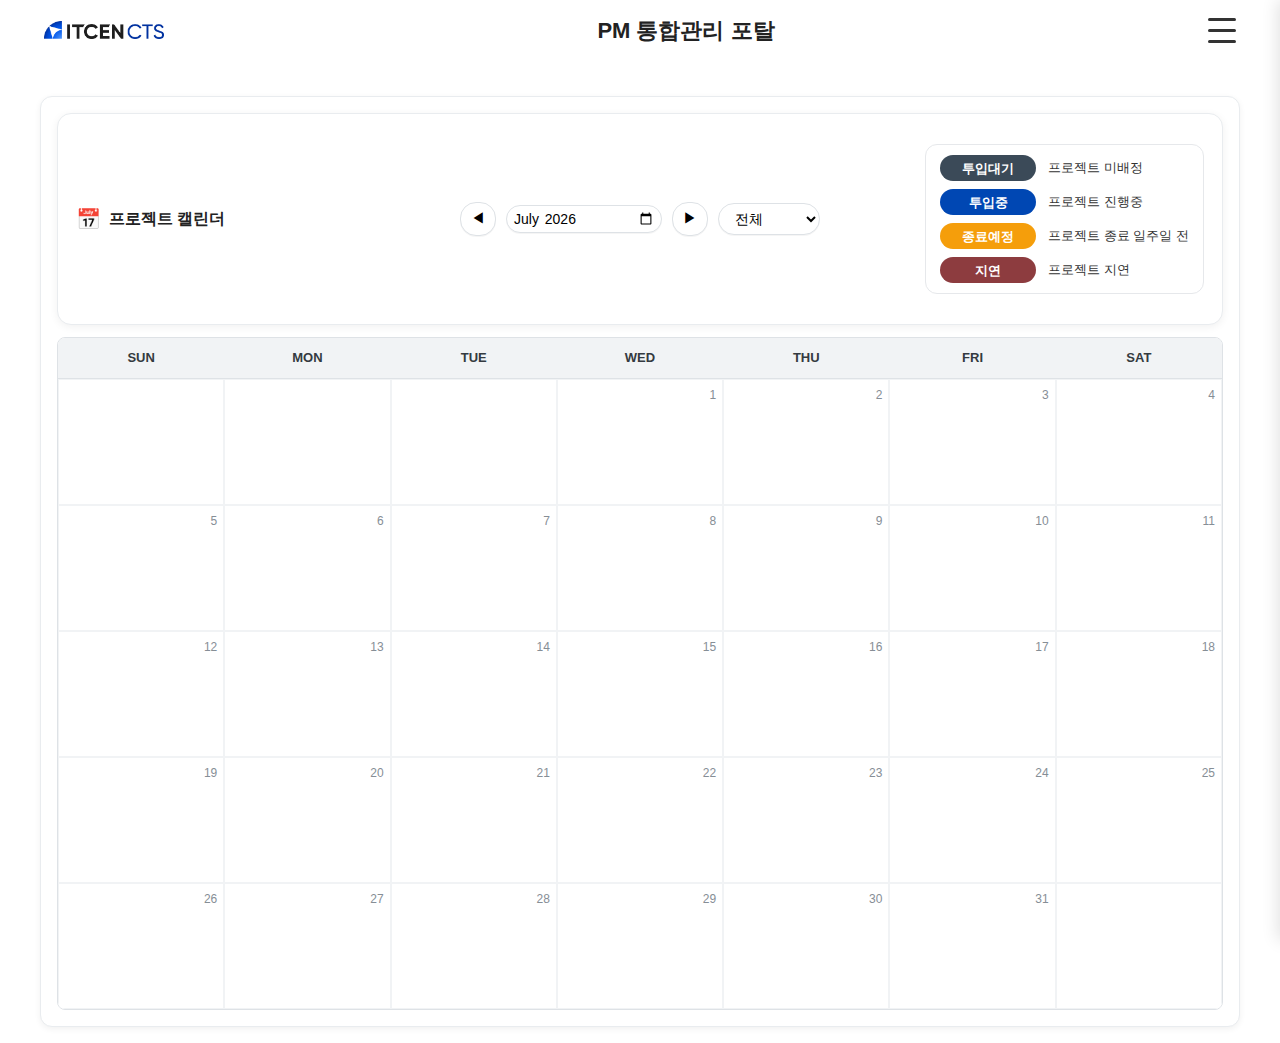
<file: calendar.html>
<!DOCTYPE html>
<html lang="ko">
<head>
  <meta charset="UTF-8" />
  <title>프로젝트 캘린더</title>
  <link rel="stylesheet" href="./css/style.css">
  <link rel="stylesheet" href="./css/calendar.css">

</head>
<body>
    <header class="site-header">
      <!-- <a class="logo" href="https://itcencts.com/" target="_blank" rel="noopener noreferrer" aria-label="ITCEN CTS 홈페이지 새 탭으로 열기"> -->
      <a class="logo" href="./index.html">
      <img class="logo_img" src="./imgs/ITCEN_main_logo.png" alt="ITCEN CTS 로고">
    </a>
    <h1 class="site-title">PM 통합관리 포탈</h1>
    <div class="menu-icon" id="hamburger" aria-label="메뉴 열기" role="button" tabindex="0">
     <button class="menu-icon" aria-label="메뉴 열기">
      <span aria-hidden="true"></span>
      <span aria-hidden="true"></span>
      <span aria-hidden="true"></span>
     </button>
    </div>
    <div id="sidePanel" class="side-panel" aria-hidden="true" role="complementary" aria-label="사이드 메뉴">
    <button id="closePanelBtn" class="close-btn" aria-label="사이드바 닫기">&times;</button>
    <!-- ✨ 탭 대신 이동 메뉴 -->
    <nav class="panel-nav" aria-label="빠른 이동">
      <a class="panel-link" href="./index.html">홈</a>
      <a class="panel-link" href="./pmRegister.html">PM 등록</a>
      <a class="panel-link" href="./planned.html">프로젝트 등록</a>
      <a class="panel-link" href="./planned.html">진행예정 프로젝트 보기</a>
      <a class="panel-link" href="./calendar.html">캘린더 보기</a>
    </nav>
  </div>
  </header>
  <main class="page">
    <section id="calendarView" class="calendar-section" aria-label="프로젝트 캘린더">
      <div class="calendar-toolbar">
        <div class="left-controls">
          <span>📅</span>
          <h1> 프로젝트 캘린더</h1>
        </div>
        <div class="calendar-controls">
          <button id="calPrevBtn" aria-label="이전 달">◀</button>
          <input id="calMonthInput" type="month" aria-label="기간 검색" />
          <button id="calNextBtn" aria-label="다음 달">▶</button>
          <select id="calStateFilter" aria-label="상태 필터">
            <option value="all">전체</option>
            <option value="active">투입중</option>
            <option value="pending">투입대기</option>
            <option value="done">완료</option>
          </select>
        </div>
        <!-- PM상태 범례 -->
        <div class="right-controls">
        <ul class="legend" aria-label="상태 범례">
          <li class="legend-item">
            <span class="legend-pill status-wait">투입대기</span>
            <span class="legend-text">프로젝트 미배정</span>
          </li>
          <li class="legend-item">
            <span class="legend-pill status-active">투입중</span>
            <span class="legend-text">프로젝트 진행중</span>
          </li>
          <li class="legend-item">
            <span class="legend-pill status-nearend">종료예정</span>
            <span class="legend-text">프로젝트 종료 일주일 전</span>
          </li>
           <li class="legend-item">
            <span class="legend-pill status-delay">지연</span>
            <span class="legend-text">프로젝트 지연</span>
          </li>
        </ul>
        </div>
      </div>

      <!-- ✅ 달력: 헤더와 바디를 분리해 ‘7열 그리드’ 고정 -->
      <div class="calendar-grid">
        <div class="calendar-head">
          <div class="cal-weekday">SUN</div>
          <div class="cal-weekday">MON</div>
          <div class="cal-weekday">TUE</div>
          <div class="cal-weekday">WED</div>
          <div class="cal-weekday">THU</div>
          <div class="cal-weekday">FRI</div>
          <div class="cal-weekday">SAT</div>
        </div>
        <div id="calBody" class="calendar-body"><!-- JS가 35~42칸 채웁니다 --></div>
      </div>
    </section>
  </main>
   <script src="./js/common.js"></script>
  <script src="./js/calendar.js"></script>
  </body>
</html>
</file>
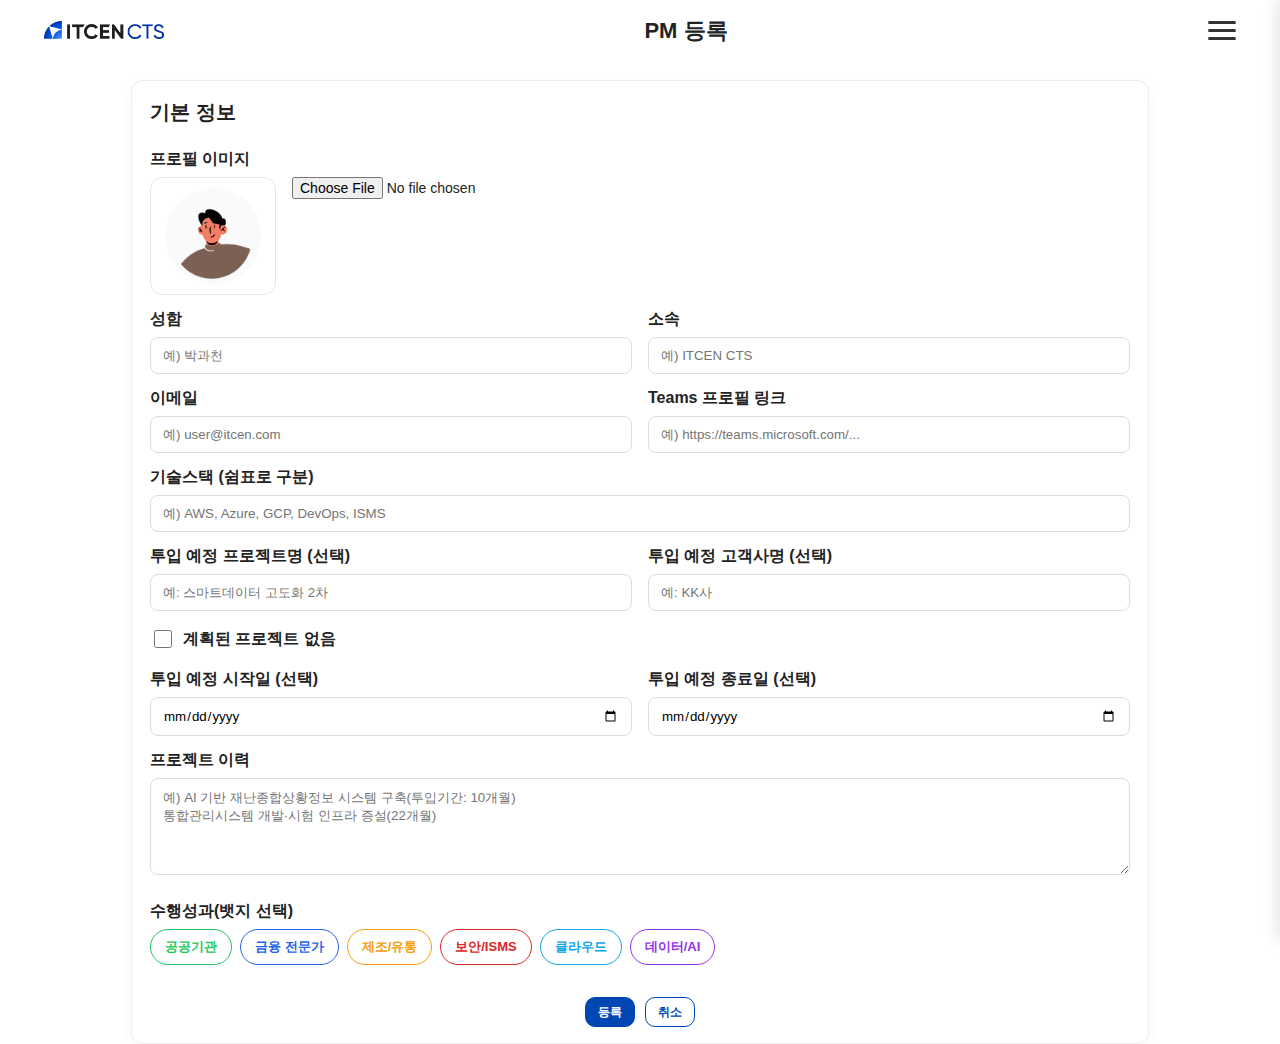
<file: pmRegister.html>
<!DOCTYPE html>
<html lang="ko">
<head>
  <meta charset="UTF-8" />
  <meta name="viewport" content="width=device-width, initial-scale=1" />
  <title>PM 등록</title>
  <link rel="stylesheet" href="./css/style.css" />
</head>
<body>
  <header class="site-header">
    <div class="logo">
      <a href="./index.html"><img class="logo_img" src="./imgs/ITCEN_main_logo.png" alt="ITCEN CTS 로고"></a>
    </div>
    <h1 class="site-title">PM 등록</h1>
    <div class="menu-icon" id="hamburger" aria-label="메뉴 열기" role="button" tabindex="0">
     <button class="menu-icon" aria-label="메뉴 열기">
      <span aria-hidden="true"></span>
      <span aria-hidden="true"></span>
      <span aria-hidden="true"></span>
     </button>
    </div>
    <div id="sidePanel" class="side-panel" aria-hidden="true" role="complementary" aria-label="사이드 메뉴">
    <button id="closePanelBtn" class="close-btn" aria-label="사이드바 닫기">&times;</button>
    <!-- ✨ 탭 대신 이동 메뉴 -->
    <nav class="panel-nav" aria-label="빠른 이동">
      <a class="panel-link" href="./index.html">홈</a>
      <a class="panel-link" href="./pmRegister.html">PM 등록</a>
      <a class="panel-link" href="./planned.html">프로젝트 등록</a>
      <a class="panel-link" href="./planned.html">진행예정 프로젝트 보기</a>
      <a class="panel-link" href="./calendar.html">캘린더 보기</a>
    </nav>
  </div>
  </header>

  <main class="detail-card" style="max-width:980px;margin:0 auto;">
    <h2 style="margin-bottom:8px;">기본 정보</h2>
    <form id="pmProfileForm" class="detail-form" novalidate>
      <!-- 프로필 이미지 선택하기 -->
      <div style="grid-column:1/-1;">
        <div style="font-weight:600; margin:12px 0 6px;">프로필 이미지</div>
        <div class="avatar-grid" id="avatarGrid" role="radiogroup" aria-label="프로필 이미지 선택">
          <label class="avatar-card">
          <input type="radio" name="avatar" value="profile_default" />
          <img src="./imgs/profile1.png" alt="기본 아바타" />
          </label>
          <!-- 이미지 업로드 버튼 -->
          <input type="file" id="avatarUpload" accept="image/*" />
        </div>
      </div>
      <label>성함
        <input type="text" name="name" required placeholder="예) 박과천" />
      </label>
      <label>소속
        <input type="text" name="affiliation" placeholder="예) ITCEN CTS" />
      </label>
      <label>이메일
        <input type="text" name="email" placeholder="예) user@itcen.com" />
      </label>
      <label>Teams 프로필 링크
        <input type="text" name="teams" placeholder="예) https://teams.microsoft.com/..." />
      </label>
      <label style="grid-column:1/-1;">기술스택 (쉼표로 구분)
        <input type="text" name="skills" placeholder="예) AWS, Azure, GCP, DevOps, ISMS" />
      </label>
      <label  for="plannedProject">투입 예정 프로젝트명 (선택)
        <input type="text" id="plannedProject" name="plannedProject" placeholder="예: 스마트데이터 고도화 2차" />
      </label>
        <label  for="plannedProject">투입 예정 고객사명 (선택)
        <input type="text" id="plannedProject" name="plannedProject" placeholder="예: KK사" />
      </label>
      <label for="noPlannedProject" class="inline-checkbox">
        <input type="checkbox" id="noPlannedProject" />계획된 프로젝트 없음
      </label>
      <label for="plannedStart">투입 예정 시작일 (선택)
        <input type="date" id="plannedStart" name="plannedStart" />
      </label>
      <label for="plannedEnd">투입 예정 종료일 (선택)
        <input type="date" id="plannedEnd" name="plannedEnd" />
      </label>

      <label style="grid-column:1/-1;">프로젝트 이력
        <textarea name="history" rows="5" style="padding:10px 12px;border:1px solid #ddd;border-radius:8px;"
          placeholder="예) AI 기반 재난종합상황정보 시스템 구축(투입기간: 10개월)&#10;통합관리시스템 개발·시험 인프라 증설(22개월)"></textarea>
      </label>

      <!-- 수행성과: 뱃지 멀티선택 -->
      <div style="grid-column:1/-1;">
        <div style="font-weight:600; margin:12px 0 6px;">수행성과(뱃지 선택)</div>
        <div class="badge-group" id="achvGroup">
        <button type="button" class="badge badge-public" data-value="공공기관">공공기관</button>
        <button type="button" class="badge badge-finance" data-value="금융 전문가">금융 전문가</button>
        <button type="button" class="badge badge-manufacture" data-value="제조/유통">제조/유통</button>
        <button type="button" class="badge badge-security" data-value="보안/ISMS">보안/ISMS</button>
        <button type="button" class="badge badge-cloud" data-value="클라우드">클라우드</button>
        <button type="button" class="badge badge-data" data-value="데이터/AI">데이터/AI</button>
        </div>
        <!-- 선택값을 저장할 hidden -->
        <input type="hidden" name="achievements" id="achievements" />
      </div>

      <div class="detail-actions actions-group" style="grid-column:1/-1;">
        <button type="submit" class="btn-submit">등록</button>
        <button type="button" class="btn-outline btn-outline--cancel" onclick="history.back()">취소</button>
      </div>
    </form>
  </main>
   <script src="./js/common.js"></script>
   <script src="./js/pmRegister.js"></script>
</body>
</html>
</file>
<file: css/style.css>
/* ==========================================================================
   0) 기본 타이포그래피 & 리셋
   ========================================================================== */
html {
  font-family: 'Pretendard', -apple-system, BlinkMacSystemFont, 'Segoe UI',
               Roboto, 'Helvetica Neue', Arial, 'Noto Sans KR', 'Malgun Gothic', sans-serif;
  font-weight: 400;
  line-height: 1.5;
  color: #222;
}
*, *::before, *::after { font-family: inherit; }
button, input, select, textarea { font-family: inherit; }
h1, h2, h3, h4, h5, h6 { font-weight: 600; }

body {
  font-weight: 400;
  color: #222;
  line-height: 1.5;
  max-width: 1280px;
  margin: 0 auto;
  padding: 0 24px;
}
h1 { margin: 0; }


/* ==========================================================================
   1) 레이아웃: 헤더/로고/햄버거
   ========================================================================== */
header,
.site-header {
  /* 타이틀이랑 햄버거 메뉴있을때 */
  display: grid;
  grid-template-columns: auto 1fr auto;
  align-items: center;
  column-gap: 16px;
  margin: 10px 20px 30px 20px;
  /* 타이틀에 메뉴4건 추가시 */
  /* display: flex;
  align-items: center;
  justify-content: space-between;
  padding: 12px 24px;
  border-bottom: 1px solid #e5e7eb;
  background: #fff; */
}
 /* 타이틀이랑 햄버거 메뉴있을때 */
.site-title {
  margin: 0;
  text-align: center;
  font-weight: 700;
  font-size: 22px;
  justify-self: center;
}
 /* 타이틀에 메뉴4건추가시 start */
/* .site-title {
  margin-left: 12px;
  font-size: 20px;
  font-weight: bold;
}

.site-nav a {
  margin-left: 24px;
  text-decoration: none;
  color: #111827;
  font-weight: 500;
}

.site-nav a:hover {
  color: #2563eb;
} */
/* 타이틀에 메뉴4건추가시 end */
.logo { width: 120px; height: 40px; }
.logo_img {
  width: 100%; height: 100%;
  object-fit: contain;
  display: block;
}
.header-slot { width: 28px; height: 28px; }

.menu-icon {
  background: transparent; border: 0; padding: 0; margin: 0;
  width: 28px; height: 28px;
  display: inline-flex; flex-direction: column; justify-content: center; gap: 5px;
  cursor: pointer;
}
.menu-icon span {
  display: block; width: 100%; height: 3px;
  background: #333; border-radius: 2px;
  transition: transform .2s ease, opacity .2s ease;
}


/* ==========================================================================
   2) 카드 & 요약
   ========================================================================== */
.cards {
  display: flex; 
  gap: 20px; 
  margin-bottom: 30px;
  align-items: stretch;
}
.cards .card {        /* 진행 예정(왼쪽) */
  flex: 0 1 40%;
}
.cards .card-summary { /* 요약(오른쪽) */
  flex: 1 1 60%;
}
.card {
  border: 1px solid #ddd; border-radius: 8px; padding: 16px;
  background: #f9f9f9; flex: 1; min-width: 0;
  display: flex;
  flex-direction: column;
}
.card ul {
  padding-left: 20px; margin: 8px 0 0 0;
  list-style: disc; color: #444; font-size: 14px; line-height: 1.4;
}
.card-header {
  display: flex; align-items: center; justify-content: space-between;
  gap: 12px; margin-bottom: 6px;
}

.card-summary {
  display: grid; 
  grid-template-columns: repeat(5, 1fr);      /* 4등분 */
  column-gap: 0;
  row-gap: 0;
  padding: 0;     
  text-align: center;
  font-weight: 700; font-size: 18px;
  background: #f9f9f9; border-radius: 8px; border: 1px solid #ddd;
}
.card-summary > div{
 display: flex;
  flex-direction: column;
  align-items: center;  
  justify-content: center;  
  padding: 10px 16px;     
  border-right: 1px solid #e5e7eb;
  box-sizing: border-box;
  min-height: 100px;     
}
.card-summary > div:last-child { border-right: none; }
.card-summary .number { font-size: 28px; color: #0047b3; margin-bottom: 4px; }

/* ==========================================================================
   3) 검색/필터 바 & 링크
   ========================================================================== */
.search-filter {
  display: flex; align-items: center; gap: 12px;
  margin-bottom: 15px; flex-wrap: wrap;
}
.search-filter label { font-weight: 600; font-size: 16px; margin-right: 6px; }
.search-filter input[type="search"] {
  padding: 6px 10px; border: 1px solid #ccc; border-radius: 6px;
  font-size: 14px; width: 180px;
}
.filter-right { margin-left: auto; display: flex; align-items: center; gap: 10px; }

.text-link { color: #111; cursor: pointer; font-size: 14px;}
.text-link:hover, .text-link:focus {  opacity: .9; }


/* ==========================================================================
   4) 버튼 (공통/프라이머리/아웃라인/그룹)
   ========================================================================== */
/* 공통 베이스: a / button 동일 크기 */
.btn-submit,
.btn-outline {
  display: inline-flex; align-items: center; justify-content: center; gap: 6px;
  height: 30px; padding: 0 12px;
  font: 600 12px/1 system-ui, -apple-system, Segoe UI, Roboto, Pretendard, Arial, sans-serif;
  border-radius: 10px; box-sizing: border-box;
  text-decoration: none; cursor: pointer;
  -webkit-appearance: none; appearance: none;
}

/* 기본 등록 버튼(파랑 채움형) */
button.register-btn,
.btn-submit {
  background: #0047b3; border: 1px solid #0047b3; color: #fff; cursor: pointer;
}
button.register-btn{
  display:inline-flex; align-items:center; gap:8px;
  height:35px; padding:0 16px; line-height:1;
  border-radius:10px;
}
button.register-btn:hover, .btn-submit:hover { filter: brightness(0.97); }
button.register-btn .icon-plus{
  display:inline-flex;
  align-items:center;
  justify-content:center;
  line-height:1;     
  font-size: 20px;
}

/* 카드 내부 대비용 라이트 버튼 */
.register-btn--light { background: #fff; color: #0047b3; border: 1px solid #cbd5ff; }
.register-btn--light:hover { background: #f5f8ff; color: #0047b3; }

/* 외곽선형(수정/삭제 공통) */
.btn-outline { background: #fff; border: 1.5px solid currentColor; }
.btn-outline:disabled { opacity: .5; cursor: not-allowed; }
.btn-outline--edit   { color: #0047b3; }
.btn-outline--cancel{color: #0047b3; border-color: currentColor; background: #fff;}
.btn-outline--cancel:hover { background: rgba(0,71,179,.06);}
.btn-outline--edit:hover   { background: rgba(37,99,235,.06); }
.btn-outline--edit:focus   { outline: none; box-shadow: 0 0 0 3px rgba(37,99,235,.2); }
.btn-outline--delete { color: #dc2626; }
.btn-outline--delete:hover { background: rgba(220,38,38,.06); }
.btn-outline--delete:focus { outline: none; box-shadow: 0 0 0 3px rgba(220,38,38,.2); }

/* 캘린더 버튼 */
.calendar-btn {
  background:#fff; border:1px solid #ccc; padding:8px 14px;
  border-radius:6px; cursor:pointer; font-weight:600; font-size:14px;
  display:flex; align-items:center; gap:6px; transition: background .2s ease, transform .1s ease;
}
.calendar-btn:hover{ background:#003a91; color:#fff; }
.calendar-btn:active{ transform: translateY(1px); }
/* 날짜 숫자는 유지하고, 아이템은 좌측 정렬 */
.cal-items {
  display: flex;
  flex-direction: column;
  align-items: flex-start; 
  text-align: left;
  gap: 6px;          
}
.cal-item {
  display: flex;
  flex-direction: column; 
  text-align: left;
  font-size: 13px;
  line-height: 1.4;
}

.cal-item .pill {
  margin-bottom: 2px;
}

.cal-item .who {
  font-weight: 600;
  margin-bottom: 1px;
}
/* 버튼 그룹 */
.actions-group { display: inline-flex; gap: 8px; align-items: center; }
.detail-actions { display: inline-flex; gap: 10px; align-items: center; justify-content: center; margin-top: 20px;}
.detail-actions.actions-group { gap: 10px; }


/* ==========================================================================
   5) 테이블 (기본 & 통일 테마)
   ========================================================================== */
table {
  width: 100%;
  border-collapse: collapse;
  border-radius: 8px;
  overflow: hidden;
  box-shadow: 0 0 5px #ddd;
}
thead { background-color: #ebeef7;; }
th, td {
  padding: 12px 15px;
  text-align: left;
  font-size: 14px;
  border-bottom: 1px solid #eee;
  vertical-align: middle;
}
th { font-weight: 600; user-select: none;}
tbody tr:hover { background-color: #f9faff; }
input[type="checkbox"] { width: 18px; height: 18px; cursor: pointer; }

/* 통일 테마 */
.table--unified {
  width: 100%;
  border-collapse: separate; 
  border-spacing: 0; 
  table-layout: auto;
  background: #fff; 
  border-radius: 12px; 
  overflow: hidden;
  box-shadow: 0 2px 12px rgba(0,0,0,.04);
}
.table--unified thead th {
  text-align: left; padding: 10px 12px;
  background: #f3f7ff; color: #1f2937; font-weight: 700;
  border-bottom: 2px solid #e5e7eb;
}
.table--unified tbody td {
  padding: 12px 14px; border-bottom: 1px solid #f1f5f9; vertical-align: middle;
}
.table--unified tbody td a {color: #111; cursor: pointer; text-decoration: none
}
.table--unified tbody tr:hover { background: #fafafa; }
.table--unified td { overflow: hidden; text-overflow: ellipsis; white-space: nowrap; }
/* 프로젝트명/비고만 줄바꿈 허용하려면 다음 해제 */
.table--unified td:nth-child(1),
.table--unified td:nth-child(5) { white-space: normal; }

/* 관리 컬럼 우측 정렬 */
.table--unified th:nth-child(6),
.table--unified td:nth-child(6) { text-align: center; }

/* 링크형 액션(필요 시 사용) */
.table-action,
.linklike {
  color: #111; text-decoration: underline; background: transparent;
  border: 0; padding: 0; font: inherit; cursor: pointer;
}
.table-action:hover, .linklike:hover { opacity: .9; }
.sep { color:#999; margin: 0 6px; }


/* ==========================================================================
   6) 상세/수정 뷰(카드/폼/그리드)
   ========================================================================== */
.detail-card {
  background: #fff; border: 1px solid #eee; border-radius: 12px;
  padding: 16px 18px; box-shadow: 0 4px 14px rgba(0,0,0,.04); margin-bottom: 14px;
}
.detail-card h2 { margin: 0; font-size: 1.25rem; }

.detail-head {
  display: flex; align-items: center; justify-content: space-between;
  gap: 12px; margin-bottom: 10px; flex-wrap: nowrap; 
}
.detail-head h2#proj-title {
  flex: 1 1 auto;                    /* 남은 공간을 제목이 차지 */
  min-width: 0;                      /* ellipsis가 동작하도록 */
  margin: 0;
  font-size: 1.25rem;
  font-weight: 700;
  color: #111;
  overflow: hidden;                   /* 너무 길면 말줄임 */
  text-overflow: ellipsis;
  white-space: nowrap;
}
.detail-head .detail-actions {
  flex: 0 0 auto;                    /* 버튼 그룹은 고정 폭 */
  white-space: nowrap;               /* 버튼 줄바꿈 방지 */
}
/* 제목을 링크로 썼다면(밑줄/파란색 제거) */
.detail-head h2#proj-title a {
  color: #111 !important;
  text-decoration: none !important;
}
.detail-head h2#proj-title a:hover,
.detail-head h2#proj-title a:focus {
  text-decoration: none !important;
  opacity: .9;
}
.detail-grid {
  display: grid; grid-template-columns: repeat(2, minmax(0, 1fr));
  gap: 12px 16px;
}
.detail-grid dt { font-weight: 600; color: #333; padding: 10px;}
.detail-grid dd { margin: 2px 0 0; color: #555; }

/* 수정 폼 */
.detail-form {
  display: grid; grid-template-columns: repeat(2, minmax(0, 1fr));
  gap: 12px 16px;
}
.detail-form > label {
  display: flex; flex-direction: column; gap: 6px; font-weight: 600;
}
.detail-form input[type="text"],
.detail-form input[type="date"],
.detail-form input[type="number"] {
  font-weight: 400; padding: 10px 12px; border: 1px solid #ddd; border-radius: 8px;
  background: #fff; box-sizing: border-box;
}
.detail-form .form-two-col { display: contents; } /* 내부 두 label을 1칸씩 배치 */

/* === 6-2) 진행예정 '상세 보기' === */

/* 그리드: 두 칸 배치(고객사/기간, 예산/비고) */
#planned-detail .detail-grid {
  display: grid;
  grid-template-columns: 1fr 1fr;
  gap: 12px 16px;
}

/* 라벨(=dt) 톤/여백: 수정폼 라벨과 동일 */
#planned-detail .detail-grid dt {
  font-weight: 600;
  color: #0047b3;
  margin: 0 0 6px 0;
}

#planned-detail .detail-grid dd {
  margin: 0;
  padding: 10px 12px;
  background: #fff;
  color: #111;
  min-height: 40px;
  display: flex;
  align-items: center; /* 한 줄일 때 세로 가운데 */
  box-sizing: border-box;
}



/* 모바일에서는 한 칸으로 */
@media (max-width: 720px) {
  #planned-detail .detail-grid { grid-template-columns: 1fr; }
}


/* ==========================================================================
   7) 진행률/상태 표시
   ========================================================================== */
.progress-bar {
  background: #e0e0e0; border-radius: 10px;
  width: 120px; height: 14px; overflow: hidden; position: relative;
}
.progress-bar-inner {
  height: 100%; border-radius: 10px; background-color: #0047b3; transition: width .5s ease;
}

.status-btn {
  padding: 6px 14px; border-radius: 20px; font-weight: 600; font-size: 13px;
  color: #fff; border: 0; cursor: default; user-select: none; width: 80px; text-align: center;
}
/* 캘린더/범례 공통 뱃지 모양 + 글자색 */
.pill,
.legend-pill {
  display: inline-block;
  padding: 2px 6px;
  border-radius: 999px;
  font-size: 12px;
  line-height: 1;
  color: #fff;             /* ← 글자색을 흰색으로 고정 */
}
/* 프로젝트 현황 뱃지(진행중, 완료, 지연) */
.status-wait   { background-color: #3B4A58 } /* 투입대기: 회색 */
.status-active { background-color: #0047b3; } /* 투입중: 브랜드 블루 */
.status-nearend{ background-color: #f59e0b; } /* 종료예정: 주황 */
.status-delay  { background-color: #8D3C3F; } /* 지연: 빨강 */

/* ==========================================================================
   8) 사이드패널
   ========================================================================== */
  .side-panel {
    position: fixed;
    top: 0;
    right: 0;
    width: 240px; 
    height: 100vh;
    padding: 20px;
    background: #fff;
    border-left: 1px solid #e6eaf2;
    box-shadow: -2px 0 16px rgba(0,0,0,.12);
    transform: translateX(100%);
    transition: transform .3s ease;
    overflow-y: auto;
    z-index: 1500;
  }
  .side-panel.open { transform: translateX(0); }

/* 닫기 버튼 */
.close-btn {
  font-size: 24px;
  background: #ffffff;
  border: 1px solid #ffffff;
  padding: 4px 10px;
  cursor: pointer;
  float: right;
  margin-left: 10px;
  color: #000000;
  transition: background .2s ease, transform .1s ease;
}
.close-btn:active { transform: scale(.95); }

/* 메뉴 컨테이너 */
.panel-nav {
  margin-top: 40px; /* 닫기버튼과 간격 */
  display: block;
  padding: 0;
}

/* 리스트 느낌으로 변경 */
.panel-link {
  display: block;
  padding: 12px 8px;
  font-size: 15px;
  font-weight: 500;
  color: #111827;
  text-decoration: none;
  border-bottom: 1px solid #e5e7eb; /* 구분선 */
  transition: background .2s ease;
}
.panel-link:hover {
  background: #f9fafb;
  color: #0047b3;
}

.panel-backdrop {
  position: fixed; inset: 0;      
  background: rgba(0, 0, 0, .25); 
  opacity: 0;
  pointer-events: none;         
  transition: opacity .25s ease;
  z-index: 1400;         
}
.panel-backdrop.active {
  opacity: 1;
  pointer-events: auto;         
}

/* .tab-menu { display: flex; gap: 10px; margin-bottom: 20px; }
.tab-btn {
  flex: 1; padding: 10px; border: 0; border-radius: 4px;
  background: #f3f6ff; color: #0047b3; font-weight: 700;
  transition: background-color .3s ease, color .3s ease; cursor: pointer;
}
.tab-btn:hover { background:#e9efff; }
.tab-btn.active { background:#0047b3; color:#fff; box-shadow: 0 2px 6px rgba(0,71,179,.25); }
.tab-content { display: none; font-size: 14px; color: #222; line-height: 1.5; }
.tab-content.active { display: block; } */

/* 프로젝트 등록 폼 */
#projectRegisterForm label {
  display: block; margin-top: 12px; font-weight: 600; color: #0047b3;
} 
#projectRegisterForm input, #projectRegisterForm select {
  width: 100%; padding: 10px 12px; margin-top: 6px;
  border: 1px solid #ccd6eb; border-radius: 8px; font-size: 14px; box-sizing: border-box;
  transition: border-color .2s ease, box-shadow .2s ease;
}
#projectRegisterForm input:focus, #projectRegisterForm select:focus {
  outline: none; border-color: #7aa2ff; box-shadow: 0 0 0 3px rgba(0,71,179,.12);
}
#projectRegisterForm  .btn-submit {
  margin-top: 16px; width: 100%; background: #0047b3; color: #fff; border: 0; border-radius: 8px;
  padding: 12px; font-weight: 700; font-size: 15px; cursor: pointer;
  transition: background .2s ease, transform .1s ease, box-shadow .2s ease;
  box-shadow: 0 2px 6px rgba(0,71,179,.25);
}
#projectRegisterForm .btn-submit:hover { background: #003a91; }
#projectRegisterForm .btn-submit:active { transform: translateY(1px); } */

/* pm등록폼 */
#pmProfileForm {
  display: grid;
  grid-template-columns: 1fr 1fr;  /* 좌/우 2컬럼 */
  gap: 16px 20px;    
}
#pmProfileForm label.inline-checkbox{
  grid-column: 1 / -1;     /* 폼의 한 줄 전체 차지 */
  display: flex;           /* 한 줄 배치 */
  flex-direction: row;
  align-items: center;
  gap: 8px;
  /* 왼쪽 정렬 강제 */
  justify-content: flex-start; 
  justify-self: start; 
  text-align: left;
  margin: 0;      
  width: 100%;
  padding: 4px 0;      
}
/* 시작/종료일 위치 (원하실 경우 좌/우 고정) */
#pmProfileForm label[for="plannedStart"] { grid-column: 1 / 2; }
#pmProfileForm label[for="plannedEnd"]   { grid-column: 2 / 3; }

/* 비활성화 시 스타일(선택) */
#pmProfileForm input:disabled {
  background: #f5f6fa;
  color: #94a3b8;
  cursor: not-allowed;
}
.inline-checkbox {
  display: inline-flex;
  align-items: center;
  gap: 8px;
  white-space: nowrap;    /* 줄바꿈 방지 */
}

/* 비활성화 시 살짝 흐려 보이게(선택) */
input:disabled {
  background: #f5f6fa;
  color: #94a3b8;
  cursor: not-allowed;
}

/* 진행예정리스트 프로젝트 등록폼내 스타일적용 */
#projectRegisterForm .detail-actions {
  display: flex;
  gap: 10px;
  align-items: center;
}
#projectRegisterForm .detail-actions.actions-group {
  gap: 10px;
  margin-top: 12px;
}

/* 진행예정리스트 내 프로젝트 등록 버튼  */
/* 등록/취소 버튼 크기 통일 */
#planned-detail #projectRegisterForm .detail-actions .btn-submit,
#planned-detail #projectRegisterForm .detail-actions .btn-outline {
  width: auto;
  height: 36px;
  padding: 0 16px;
  line-height: 1;
  font-size: 14px;
  display: inline-flex;
  align-items: center;
  justify-content: center;
  border-radius: 10px;
  margin-top: 10px;
}
#planned-detail #projectRegisterForm .btn-outline--cancel {
  color: #0047b3;
  border-color: currentColor;
  background: #fff;
}
#planned-detail #projectRegisterForm .btn-outline--cancel:hover {
  background: rgba(0,71,179,.06);
}

/* 혹시 a태그로 취소 버튼을 만든 경우 밑줄 제거 */
#projectRegisterForm .detail-actions .btn-outline {
  text-decoration: none;
  display: inline-flex;         /* 안전장치 */
  align-items: center;
  justify-content: center;
}

/* ==========================================================================
   9) 진행예정 보조 UI
   ========================================================================== */
#planned-more-btn {
  background:#fff; color:#0047b3; border:1px solid #cbd5ff;
  padding:6px 12px; border-radius:8px; cursor:pointer; font-weight:600; font-size:14px;
  margin-top: 8px; transition: background-color .2s ease, color .2s ease, transform .1s ease;
  display: inline-flex; align-self: flex-start; width: auto; height: 32px;
}
#planned-more-btn:hover { background:#f0f4ff; }
#planned-more-btn:active { transform: translateY(1px); }

/* 진행예정 미리보기 리스트 */
#planned-projects-list {
  list-style-position: inside;
  padding-left: 0;
  margin: 8px 0 0;
}
#planned-projects-list li { min-height: 30px; list-style-type: circle;}
/* 링크: 블랙, 밑줄 제거, 포인터 */
#planned-projects-list .planned-link {
  color: #111;
  text-decoration: none;
  cursor: pointer;
  display: inline-flex;
  align-items: center;
}
#planned-projects-list .planned-link:visited { color: #111; }
#planned-projects-list .planned-link:hover,
#planned-projects-list .planned-link:focus {
  text-decoration: none;
  opacity: .9;
}
select {
  padding: 6px 10px; border-radius: 6px; border: 1px solid #ccc; font-size: 14px; cursor: pointer;
}
.search-filter select#status-filter { height: 36px; border-radius: 6px; }


/* ==========================================================================
   10) 유틸 그리드
   ========================================================================== */
.form-two-col {
  display: grid; grid-template-columns: 1fr 1fr;
  gap: 10px;
}


/* ==========================================================================
   11) (선택) 모달
   ========================================================================== */
.modal {
  position: fixed; inset: 0; background: rgba(0,0,0,0.4);
  display: flex; justify-content: center; align-items: center; z-index: 1000;
}
.modal-content {
  background: #fff; padding: 20px 30px; border-radius: 8px; width: 320px;
  box-shadow: 0 2px 10px rgba(0,0,0,0.2);
}
.modal-content h2 { margin-top: 0; }
.modal-content label { display: block; margin-top: 12px; font-weight: 600; }
.modal-content input {
  width: 100%; padding: 6px 8px; margin-top: 4px; border: 1px solid #ccc; border-radius: 4px;
}
.modal-content button {
  margin-top: 16px; padding: 8px 14px; border: 0; border-radius: 6px; cursor: pointer;
}
.modal-content button[type="submit"] { background:#0047b3; color:#fff; margin-right: 10px; }
.modal-content button#modal-close { background:#ccc; }


/* === 6-1) 진행예정 '수정' 폼을 등록 폼과 동일 룩으로 통일 === */

/* 라벨 톤/여백 */
#editForm label {
  display: flex;
  flex-direction: column;
  gap: 6px;
  margin-top: 12px;
  font-weight: 600;
  color: #0047b3;            /* 왼쪽 폼 라벨 색상과 동일 */
}

/* 인풋 기본 스타일(높이/라운드/테두리 톤) */
#editForm input,
#editForm select {
  width: 100%;
  padding: 10px 12px;
  border: 1px solid #ccd6eb; /* 왼쪽 폼과 동일 톤 */
  border-radius: 8px;
  font-size: 14px;
  box-sizing: border-box;
  background: #fff;
  transition: border-color .2s ease, box-shadow .2s ease;
}

/* 포커스 시 파란 하이라이트(왼쪽 폼과 동일) */
#editForm input:focus,
#editForm select:focus {
  outline: none;
  border-color: #7aa2ff;
  box-shadow: 0 0 0 3px rgba(0,71,179,.12);
}

/* 두 칸짜리 행 배치(시작일/종료일) — 왼쪽과 동일 */
#editForm .form-two-col {
  display: grid;
  grid-template-columns: 1fr 1fr;
  gap: 12px 16px;
}

/* 버튼 묶음 간격 및 정렬 */
#editForm .detail-actions.actions-group {
  margin-top: 42px;
  gap: 10px;
}

/* 카드 패딩 톤(필요 시) — 왼쪽 detail-card와 동일하게 */
#planned-detail .detail-card {
  padding: 16px 18px;
  border-radius: 12px;
  box-shadow: 0 4px 14px rgba(0,0,0,.04);
  border: 1px solid #eee;
  background: #fff;
  width: 80%;
  margin: 30px auto;
}
/* ==========================================================================
   12) PM등록 페이지
   ========================================================================== */
/* 뱃지 멀티 선택 */
/* 공통 */
.badge-group {
  display: flex;
  flex-wrap: wrap;
  gap: 8px;
}
.badge {
  border: 1.5px solid transparent;
  background: #fff;
  padding: 8px 14px;
  border-radius: 999px;
  font-weight: 700;
  font-size: 13px;
  cursor: pointer;
  transition: background .15s ease, color .15s ease, border-color .15s ease, transform .05s ease;
}
.badge:hover { opacity: 0.9; }
.badge:active { transform: translateY(1px); }

/* 아바타 선택 카드 */
.avatar-grid{
  display:flex; gap:16px; flex-wrap:wrap;
}
.avatar-card{
  display:flex; flex-direction:column; align-items:center; gap:8px;
  padding:10px 14px; border:1.5px solid #e5e7eb; border-radius:12px;
  cursor:pointer; user-select:none; transition:box-shadow .15s, border-color .15s, transform .05s;
  background:#fff;
}
.avatar-card:hover{ box-shadow:0 2px 10px rgba(0,0,0,.08); }
.avatar-card:active{ transform:translateY(1px); }
.avatar-card input[type="radio"]{ display:none; }
.avatar-card img{
  width:96px; height:96px; border-radius:50%; object-fit:cover; display:block;
  background:#f8fafc;
}
.avatar-card span{ font-weight:700; color:#111; font-size:13px; }
.profile-photo {
  display: flex;
  flex-direction: column;
  align-items: center;
  gap: 10px;
}
.profile-photo img {
  width: 120px;
  height: 120px;
  border-radius: 50%;
  object-fit: cover;
  border: 2px solid #ddd;
}
#avatarUpload {
  font-size: 14px;
}

/* 선택 상태 */
.avatar-card input[type="radio"]:checked + img,
.avatar-card input[type="radio"]:checked ~ img{
  outline:3px solid #0047b3; outline-offset:2px;
}
.avatar-card input[type="radio"]:checked ~ span{ color:#0047b3; }


/* === 수행성과 뱃지별 컬러 === */
.badge-public { border-color: #22c55e; color: #22c55e;}
.badge-public.selected {  background: #22c55e; color: #fff; border-color: #22c55e;}

.badge-finance {border-color: #2563eb; color: #2563eb;}
.badge-finance.selected {background: #2563eb; color: #fff; border-color: #2563eb;}

.badge-manufacture {border-color: #f59e0b; color: #f59e0b;}
.badge-manufacture.selected {background: #f59e0b; color: #fff; border-color: #f59e0b;}

.badge-security {border-color: #dc2626; color: #dc2626;}
.badge-security.selected {background: #dc2626; color: #fff; border-color: #dc2626;}

.badge-cloud {border-color: #0ea5e9; color: #0ea5e9;}
.badge-cloud.selected {background: #0ea5e9; color: #fff; border-color: #0ea5e9;}

.badge-data {border-color: #9333ea; color: #9333ea;}
.badge-data.selected {background: #9333ea; color: #fff; border-color: #9333ea;}

/* ==========================================================================
   13) 반응형
   ========================================================================== */
@media (max-width: 720px) {
  .cards { flex-direction: column; }
  .cards .card,.cards .card-summary {flex: 1 1 auto; }
  .card-summary { flex-direction: column; gap: 10px; }
  .card-summary > div { border-right: 0; border-bottom: 1px solid #ddd; padding: 10px 0; }
  .card-summary > div:last-child { border-bottom: 0; }
  .search-filter { flex-direction: column; align-items: flex-start; }
  button.register-btn { width: 100%; justify-content: center; }
}
</file>
<file: css/calendar.css>
/* ===== 레이아웃(상단 공통 스타일이 있다면 그대로 유지) ===== */
body {
  font-family: 'Pretendard', -apple-system, BlinkMacSystemFont, 'Segoe UI',Roboto, 'Helvetica Neue', Arial, 'Noto Sans KR', sans-serif;
  font-weight: 400;
  color: #222;
  line-height: 1.5;
}
h1, h2, h3, h4, h5, h6 {
  font-weight: 600;
}
header,
.site-header {
  display: grid;
  grid-template-columns: auto 1fr auto; /* 로고 | 제목 | 메뉴(또는 슬롯) */
  align-items: center;
  column-gap: 16px;
  margin: 10px 20px 30px 20px;
}
.site-title {
  margin: 0;               /* 기존 h1의 margin: 0 auto 제거 효과 */
  text-align: center;
  font-weight: 700;
  font-size: 22px;
  justify-self: center;    /* 가운데 칸 내에서도 수평 중앙 */
}
.logo { width: 120px; height: 40px; }
.logo_img {
  width: 100%;
  height: 100%;
  object-fit: contain;
  display: block;
}
.menu-icon {
  cursor: pointer;
  width: 28px;
  height: 28px;
  display: flex;
  flex-direction: column;
  justify-content: space-around;
}
.menu-icon span {
  display: block;
  height: 3px;
  background: #333;
  border-radius: 2px;
}
h1 { margin: 0; }
.site-nav a { margin-left:14px; text-decoration:none; color:#333; }
.site-nav a.active { font-weight:700; }
.page { max-width:1280px; margin:0 auto; padding:16px; }

/* ===== 캘린더 카드 ===== */

.calendar-body {
  display:grid; grid-template-columns: repeat(7, minmax(0, 1fr));
  grid-auto-rows: minmax(120px, 1fr);
  min-height: 70vh;
}

.calendar-section {
  background:#fff; border:1px solid #e9ecef; border-radius:12px;
  box-shadow:0 2px 6px rgba(0,0,0,.06);
  padding:16px; display:flex; flex-direction:column; gap:12px;
  min-height: calc(100vh - 140px); /* 헤더/여백 제외하고 꽉 차게 */
}

.calendar-toolbar {
  display: grid;
  grid-template-columns: 1fr auto 1fr; 
  align-items: center;
  gap: 16px;
  padding: 14px 18px;
  background: #fff;
  border: 1px solid #e9ecef;
  border-radius: 14px;
  box-shadow: 0 2px 8px rgba(0,0,0,.06);
}

.btn { cursor:pointer; background:#fff; border:1px solid #dee2e6; border-radius:8px; padding:6px 10px; }
.btn:hover { background:#f1f3f5; }
.btn-small { padding:4px 8px; font-size:12px; border-radius:6px; background:#f8f9fa; }

/* 좌측: 타이틀 */
.left-controls {
  display: flex;         
  align-items: center; 
  gap: 8px; 
}
.left-controls span{
  font-size: 20px;   
  line-height: 1;
}
.left-controls h1 {
  font-size: 16px;
  margin: 0;
  display: flex;
  align-items: center;
  gap: 8px;
}
.calendar-controls { 
  justify-self:center;
  display:flex;
  align-items:center;
  gap:10px; }

#calMonthInput { padding:4px 6px; font-size:14px; }


/* 버튼/셀렉트/월 입력 공통 톤 (메인과 유사) */
.calendar-controls button,
.calendar-controls input[type="month"],
.calendar-controls select {
  background: #fff;
  border: 1px solid #dee2e6;
  border-radius: 16px;
  padding: 6px 12px;
  font-size: 14px;
  box-shadow: 0 1px 0 rgba(0,0,0,.04);
}
.calendar-controls button {
  width: 36px;
  height: 34px;
  display: inline-flex;
  align-items: center;
  justify-content: center;
}
.calendar-controls button:hover,
.calendar-controls input[type="month"]:hover,
.calendar-controls select:hover {
  background: #f8f9fa;
}
.calendar-controls > button{ width:36px; height:34px; display:inline-flex; align-items:center; justify-content:center; }


/* ===== 달력 7열 고정 ===== */
.calendar-grid { display:flex; flex-direction:column; gap:0; border:1px solid #dee2e6; border-radius:8px; overflow:hidden; }

/* 헤더(요일) */
.calendar-head {
  display:grid; grid-template-columns: repeat(7, minmax(0, 1fr));
  background:#f1f3f5; border-bottom:1px solid #dee2e6;
}
.cal-weekday { text-align:center; font-weight:700; padding:10px 4px; font-size:13px; color:#343a40; }


.cal-cell { position:relative; border:1px solid #f1f3f5; padding:6px; background:#fff; overflow:auto; }
.cal-date { position:absolute; top:6px; right:6px; font-size:12px; color:#868e96; }
.cal-items { margin-top:18px; display:flex; flex-direction:column; gap:4px; }

/* 아이템(프로젝트 시작일에 고정) */
.cal-item { font-size:12px; padding:4px 6px; border-radius:6px; border:1px solid #dee2e6; background:#f8f9fa;
  display:flex; align-items:center; gap:6px; box-shadow:0 1px 1px rgba(0,0,0,.04);
}
.cal-item .who { font-weight:700; }

.pill { display:inline-block; font-size:11px; padding:2px 6px; border-radius:999px; border:1px solid transparent; white-space:nowrap; }
.pill-active  { background:#0B4DBF; color:#fff; }
.pill-pending { background:#8D3C3F; color:#fff; }
.pill-done    { background:#3B4A58; color:#fff; }


/* 오른쪽: 범례 */
.right-controls {
  justify-self: end;
}
.legend {
  display: flex;
  flex-direction: column;
  gap: 8px;
  padding: 10px 14px;
  border: 1px solid #e6e8eb;
  border-radius: 12px;
  background: #fff;
}
.legend-item {
  display: grid;
  grid-template-columns: auto 1fr;
  align-items: center;
  column-gap: 12px;
  white-space: nowrap;
}
.legend-pill {
  display: inline-flex;
  align-items: center;
  justify-content: center;
  min-width: 72px;
  height: 26px;
  padding: 0 12px;
  border-radius: 9999px;
  font-size: 13px;
  font-weight: 700;
  color: #fff;
}
.pill-endsoon { background: #8d3c3f; }
.pill-pending { background: #3b4a58; }  
.pill-active  { background: #0b4dbf; } 
.legend-text {
  font-size: 13px;
  color: #333;
}

/* 반응형 */
@media (max-width: 1024px) {
  .calendar-toolbar {
    grid-template-columns: 1fr;
    row-gap: 12px;
  }
  .calendar-controls {
    justify-self: center;
    flex-wrap: wrap;
  }
  .right-controls {
    justify-self: stretch;
  }
  .legend {
    flex-direction: row;
    flex-wrap: wrap;
    justify-content: center;
  }
}
</file>
